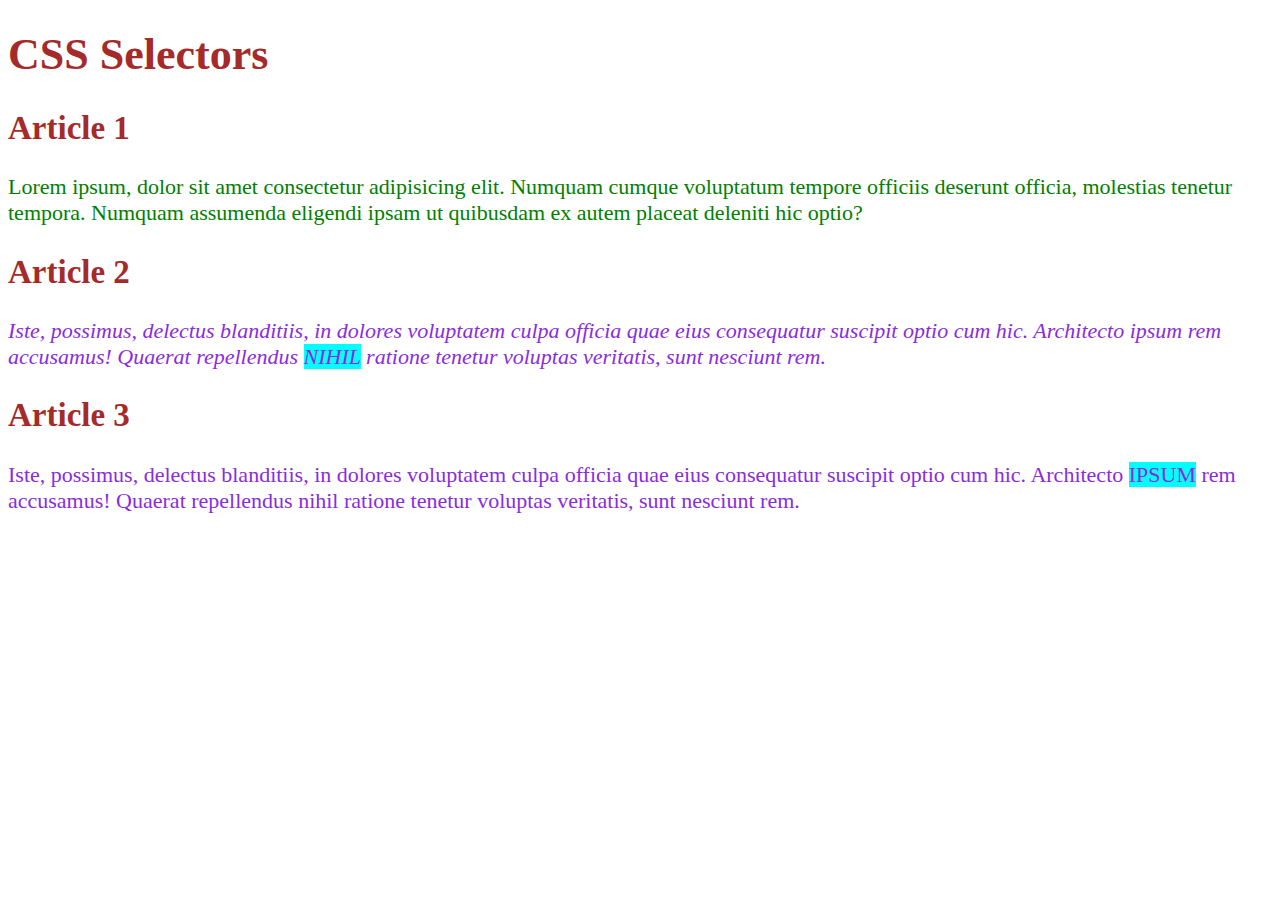
<file: lesson 1 & 2 - basics/index.html>
<!DOCTYPE html>
<html lang="en">
<head>
    <meta charset="UTF-8">
    <meta http-equiv="X-UA-Compatible" content="IE=edge">
    <meta name="viewport" content="width=p, initial-scale=1.0">
    <link rel="stylesheet" href="css/style.css" type="text/css">
    <title>Document</title>
</head>
<body>
    <!-- <p>Hello, its time to work on the design!</p> -->
    <header>
        <h1>CSS Selectors</h1>
    </header>
    <main>
        <article>
            <h2>Article 1</h2>
            <p>Lorem ipsum, dolor sit amet consectetur adipisicing elit. Numquam cumque voluptatum tempore officiis
                deserunt
                officia, molestias tenetur tempora. Numquam assumenda eligendi ipsam ut quibusdam ex autem placeat
                deleniti
                hic optio?</p>
        </article>
        <article>
            <h2>Article 2</h2>
            <p id="second" class="gray">Iste, possimus, delectus blanditiis, in dolores voluptatem culpa officia quae
                eius
                consequatur
                suscipit optio
                cum hic. Architecto ipsum rem accusamus! Quaerat repellendus <span class="highlight">nihil</span>
                ratione tenetur voluptas
                veritatis,
                sunt
                nesciunt rem.</p>
        </article>
        <article>
            <h2>Article 3</h2>
            <p class="gray">Iste, possimus, delectus blanditiis, in dolores voluptatem culpa officia quae eius
                consequatur
                suscipit optio
                cum hic. Architecto <span class="highlight">ipsum</span> rem accusamus! Quaerat repellendus nihil
                ratione tenetur voluptas
                veritatis,
                sunt
                nesciunt rem.</p>
        </article>
    </main>
</body>
</html>
</file>
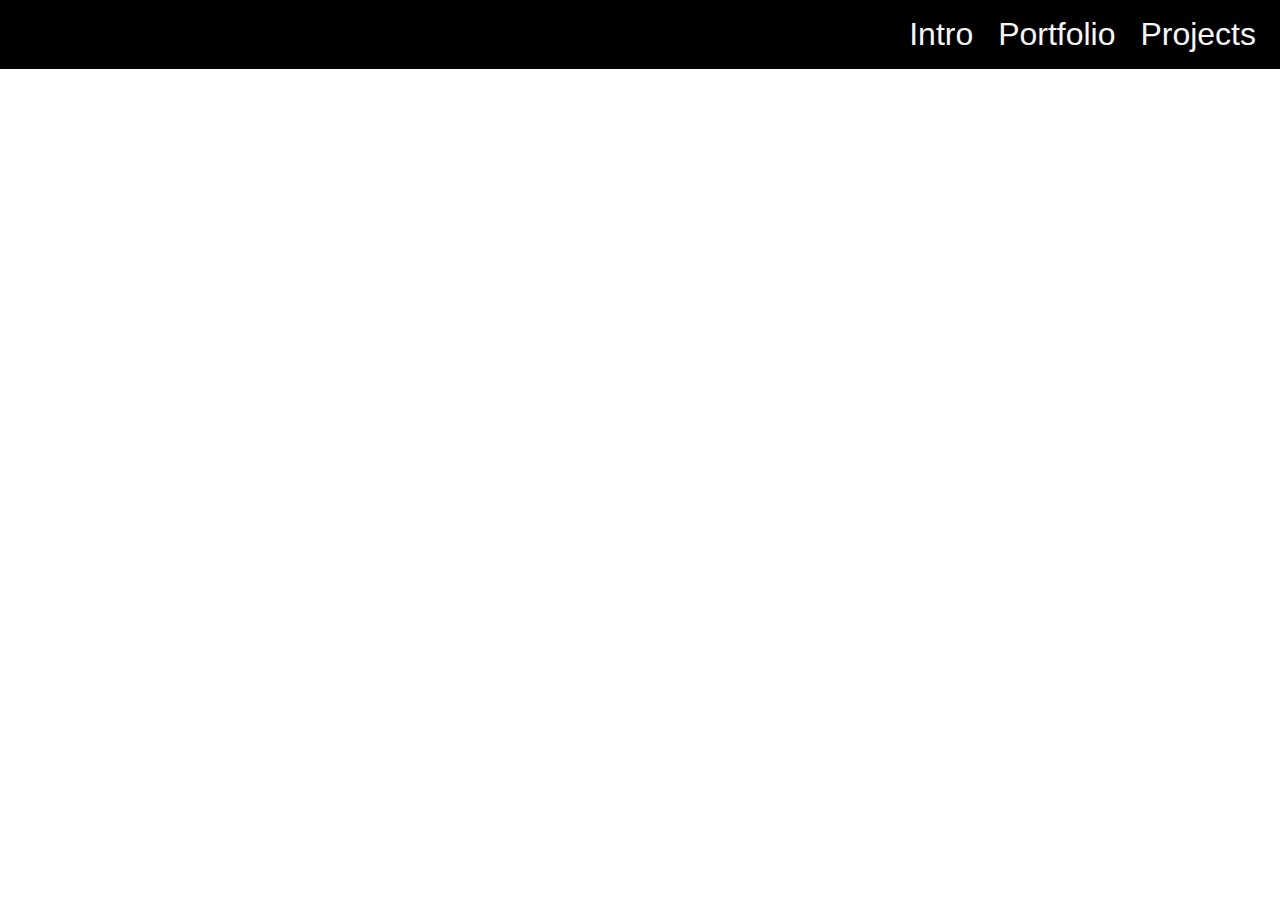
<file: lesson 10 - Display/index.html>
<!DOCTYPE html>
<html lang="en">

<head>
    <meta charset="UTF-8">
    <meta http-equiv="X-UA-Compatible" content="IE=edge">
    <meta name="viewport" content="width=device-width, initial-scale=1.0">
    <title>CSS Display</title>
    <link rel="stylesheet" href="css/style.css">
</head>

<body>
    <main>
 <!--        <p>This is a paragraph.</p>
        <p>This is <span class="opposite">another</span> paragraph.</p>
 -->
        <nav>
            <ul>
                <li><a href="#">Intro</a></li>
                <li><a href="#">Portfolio</a></li>
                <li><a href="#">Projects</a></li>
            </ul>
        </nav>
        
    </main>
</body>

</html>
</file>
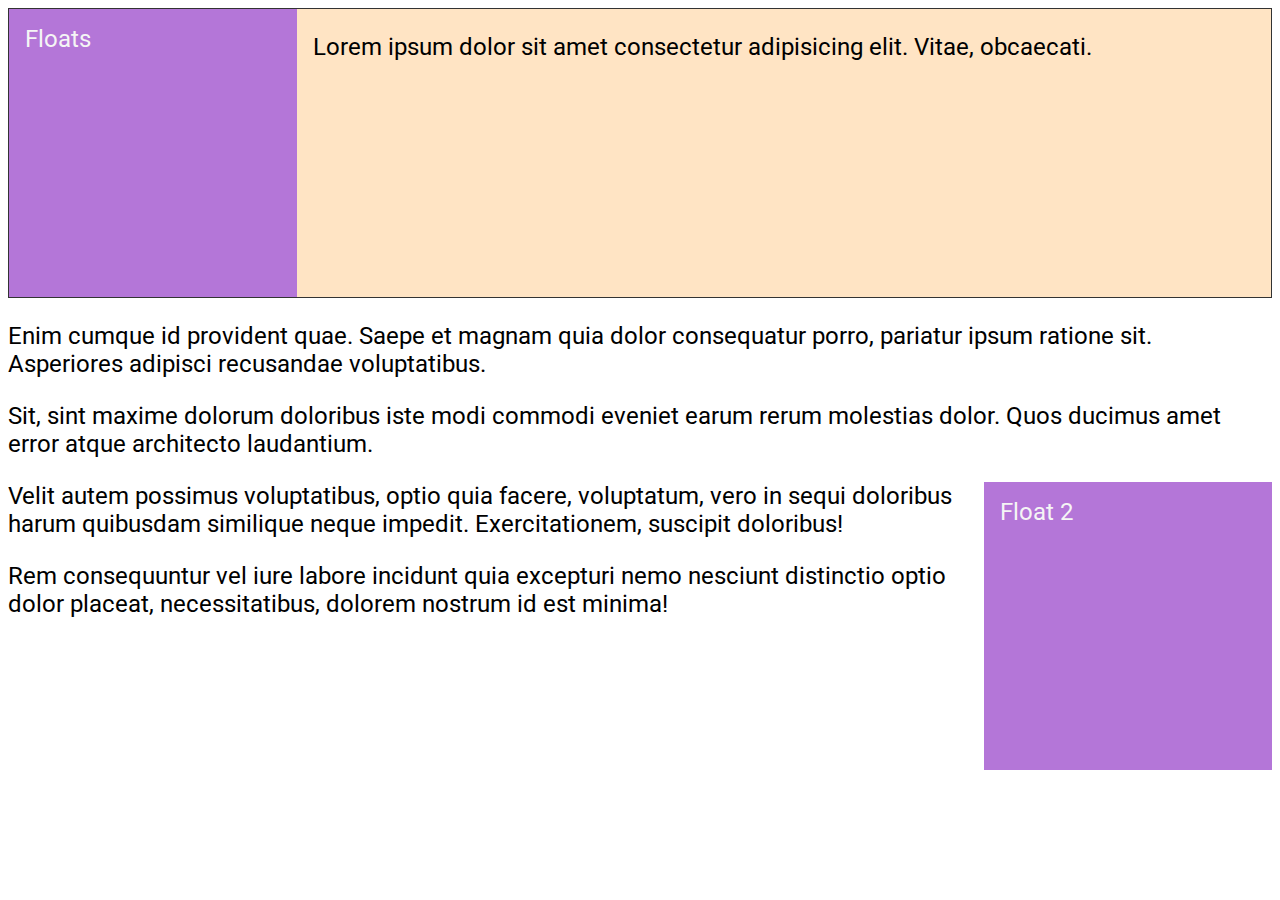
<file: lesson 11 - floats/index.html>
<!DOCTYPE html>
<html lang="en">

<head>
    <meta charset="UTF-8">
    <meta http-equiv="X-UA-Compatible" content="IE=edge">
    <meta name="viewport" content="width=device-width, initial-scale=1.0">
    <title>CSS Floats</title>
    <link rel="stylesheet" href="css/style.css">
</head>

<body>
    <section>
        <div class="block left">Floats</div>
        <p>Lorem ipsum dolor sit amet consectetur adipisicing elit. Vitae, obcaecati.</p>
    </section>
    <p>Enim cumque id provident quae. Saepe et magnam quia dolor consequatur porro, pariatur ipsum ratione sit. Asperiores adipisci recusandae voluptatibus.</p>
    <p>Sit, sint maxime dolorum doloribus iste modi commodi eveniet earum rerum molestias dolor. Quos ducimus amet error atque architecto laudantium.</p>

    <div class="class block right">Float 2</div>
    <p>Velit autem possimus voluptatibus, optio quia facere, voluptatum, vero in sequi doloribus harum quibusdam similique neque impedit. Exercitationem, suscipit doloribus!</p>
    <p>Rem consequuntur vel iure labore incidunt quia excepturi nemo nesciunt distinctio optio dolor placeat, necessitatibus, dolorem nostrum id est minima!</p>
    
</body>

</html>
</file>
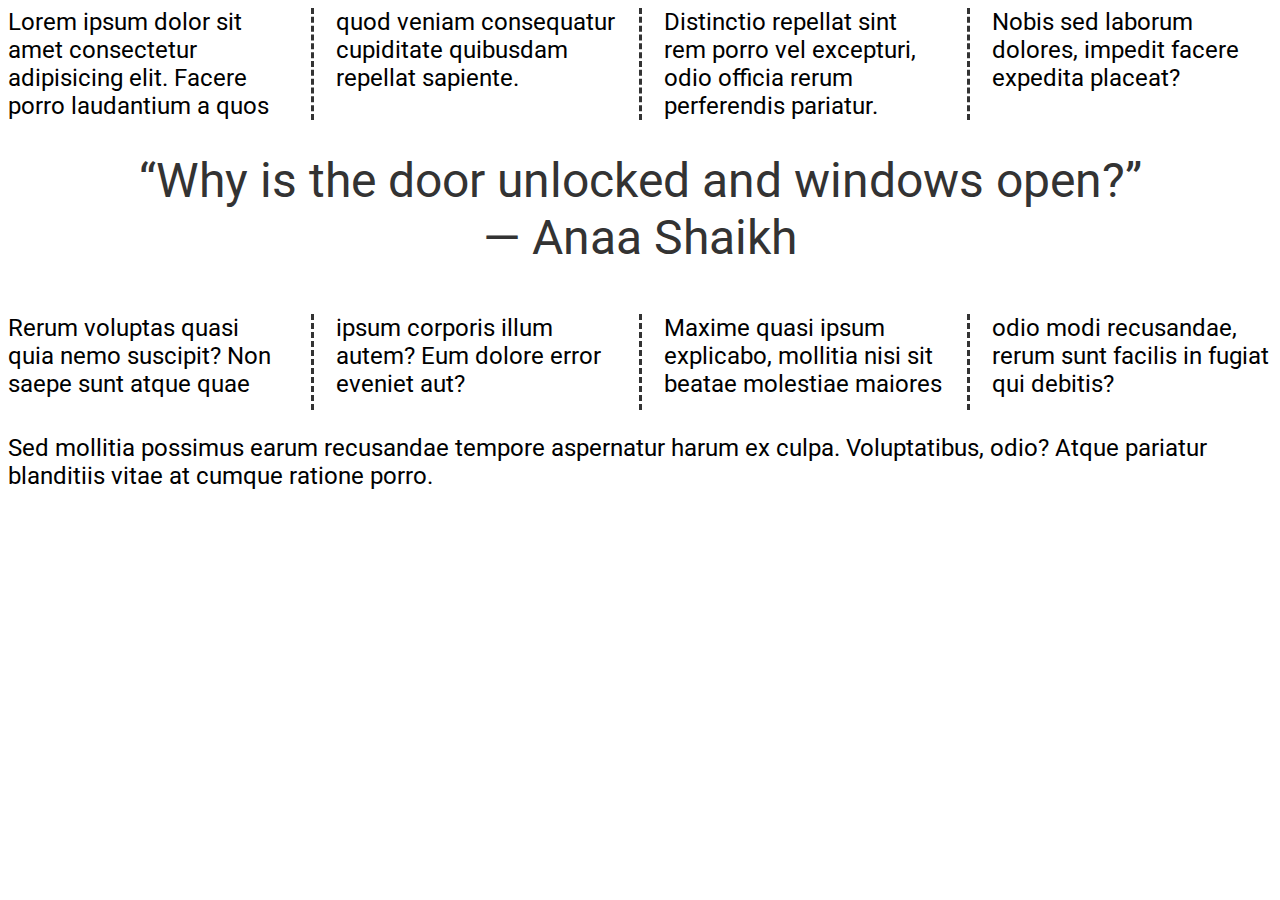
<file: lesson 12- columns/index.html>
<!DOCTYPE html>
<html lang="en">

<head>
    <meta charset="UTF-8">
    <meta http-equiv="X-UA-Compatible" content="IE=edge">
    <meta name="viewport" content="width=device-width, initial-scale=1.0">
    <title>CSS Columns</title>
    <link rel="stylesheet" href="css/style.css">
</head>

<body>
    <section class="columns">
        <p>Lorem ipsum dolor sit amet consectetur adipisicing elit. Facere porro laudantium a quos quod veniam consequatur cupiditate quibusdam repellat sapiente.</p>
        <p>Distinctio repellat sint rem porro vel excepturi, odio officia rerum perferendis pariatur. Nobis sed laborum dolores, impedit facere expedita placeat?</p>
       <!--  <h2>Next Topic</h2> -->
       <p class="quote">&#8220;Why is the door unlocked and windows open?&#8221; <span class="nowrap">&#8212; Anaa Shaikh</p></span>
        <p>Rerum voluptas quasi quia nemo suscipit? Non saepe sunt atque quae ipsum corporis illum autem? Eum dolore error eveniet aut?</p>
        <p>Maxime quasi ipsum explicabo, mollitia nisi sit beatae molestiae maiores odio modi recusandae, rerum sunt facilis in fugiat qui debitis?</p>
    </section>
    <p>Sed mollitia possimus earum recusandae tempore aspernatur harum ex culpa. Voluptatibus, odio? Atque pariatur blanditiis vitae at cumque ratione porro.</p>
    
</body>

</html>
</file>
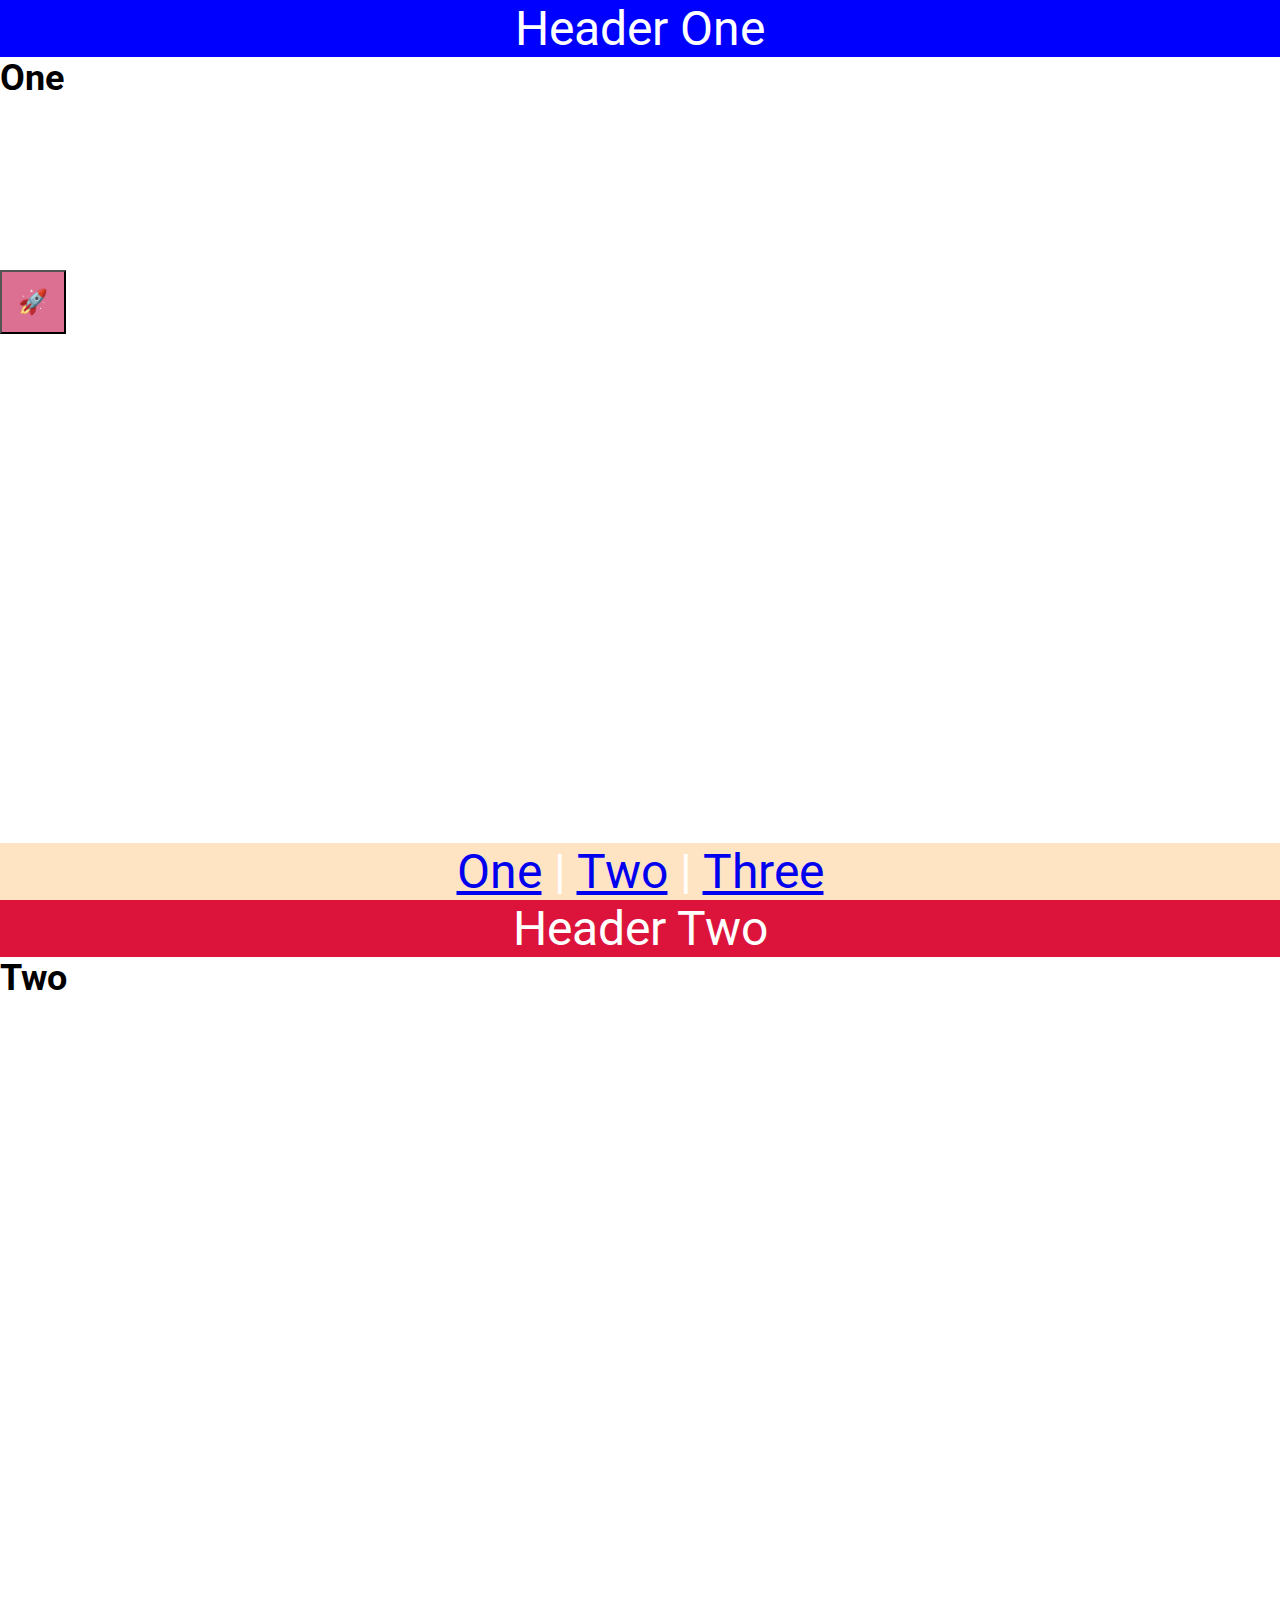
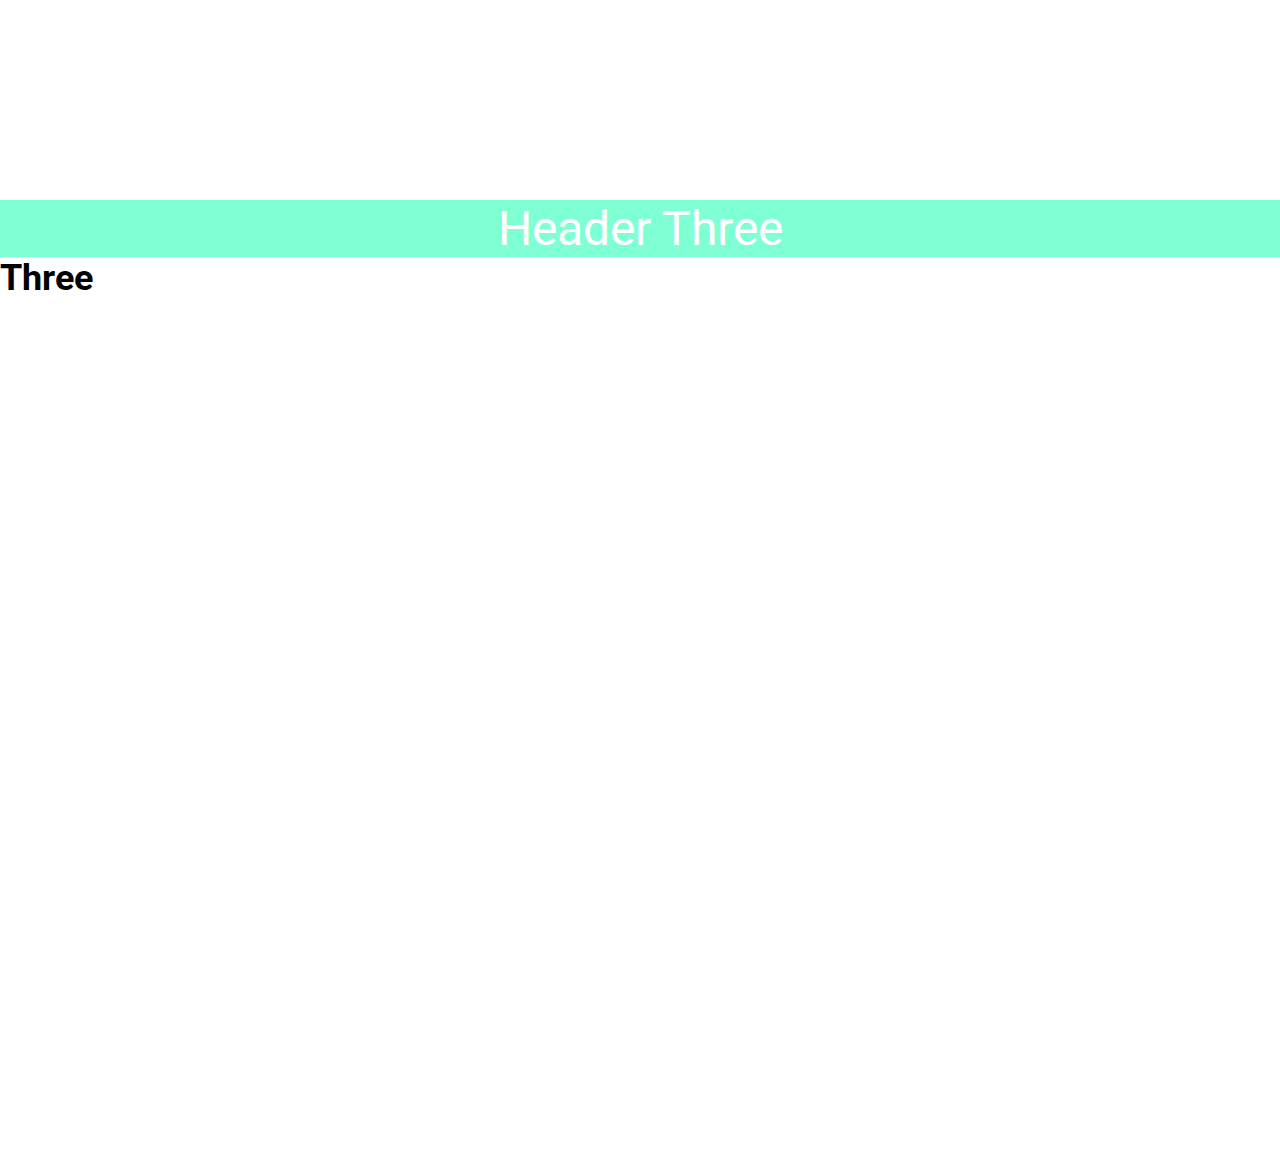
<file: lesson 13 - Positions/index.html>
<!DOCTYPE html>
<html lang="en">

<head>
    <meta charset="UTF-8">
    <meta http-equiv="X-UA-Compatible" content="IE=edge">
    <meta name="viewport" content="width=device-width, initial-scale=1.0">
    <title>CSS Position</title>
    <link rel="stylesheet" href="css/style.css">
</head>

<body>
    <!-- <div class="outer-container">
        <div class="inner-container">
            <div class="box absolute">
                <p>Absolute</p>
            </div>
            <div class="box relative">
                <p>Relative</p>
            </div>
            <div class="box fixed">
                <p>Fixed</p>
            </div>
            <div class="box sticky">
                <p>Sticky</p>
            </div>
        </div>
    </div> -->
    <button class="social">🚀</button>
    <section id="one">
        <header class="blue">Header One</header>
        <h2>One</h2>
    </section>
    <section id="two">
        <header class="red">Header Two</header>
        <h2>Two</h2>
    </section>
    <section id="three">
        <header class="green">Header Three</header>
        <h2>Three</h2>
    </section>
    <footer>
        <a href="#one">One</a> | 
        <a href="#two">Two</a> | 
        <a href="#three">Three</a>
    </footer>
</body>

</html>
</file>
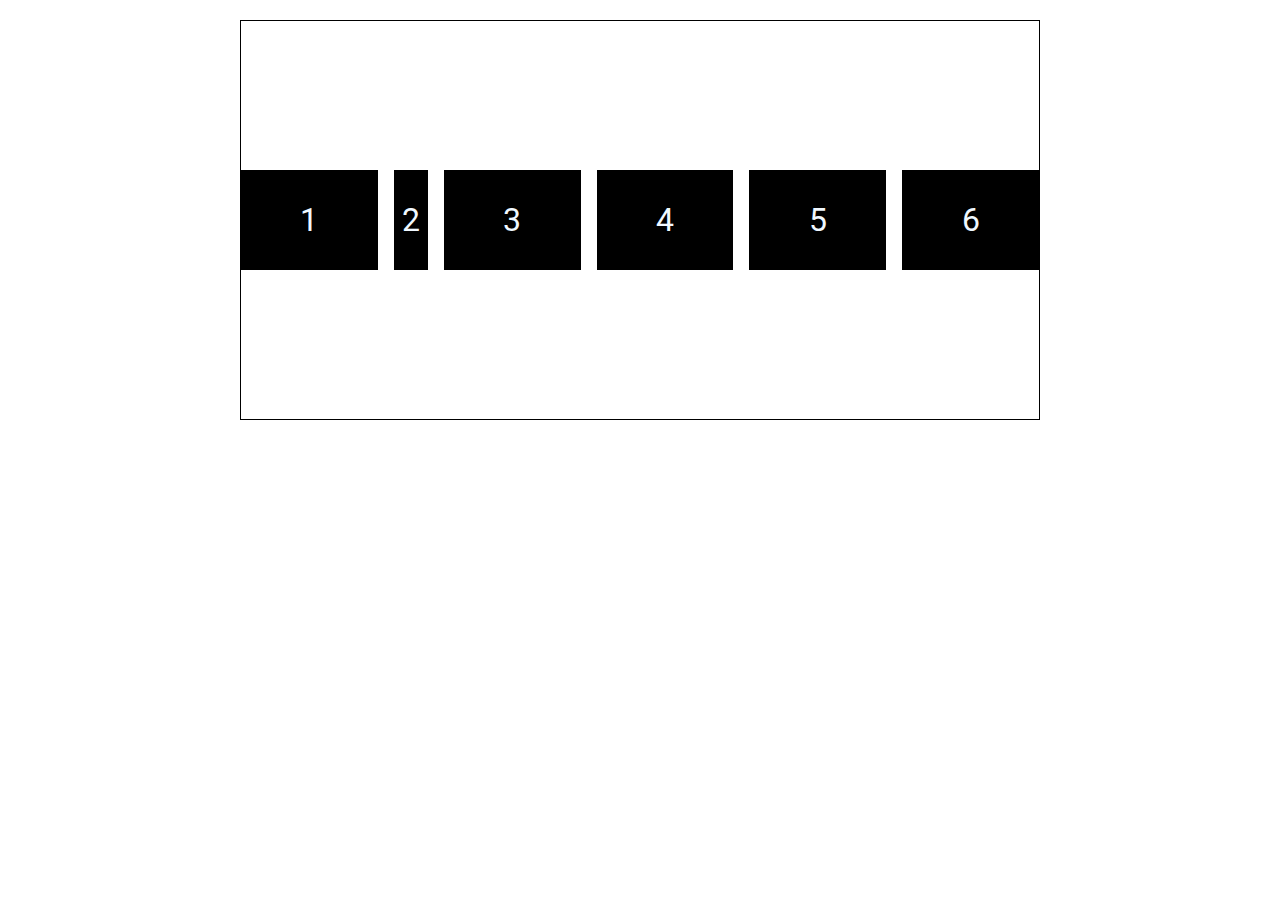
<file: lesson 14 - Flexbox/index.html>
<!DOCTYPE html>
<html lang="en">

<head>
    <meta charset="UTF-8">
    <meta http-equiv="X-UA-Compatible" content="IE=edge">
    <meta name="viewport" content="width=device-width, initial-scale=1.0">
    <title>CSS Flexbox</title>
    <link rel="stylesheet" href="css/style.css">
</head>

<body>
   <main class="container">
        <div class="box">1</div>
        <div class="box">2</div>
        <div class="box">3</div>
        <div class="box">4</div>
        <div class="box">5</div>
        <div class="box">6</div>
   </main>
</body>

</html>
</file>
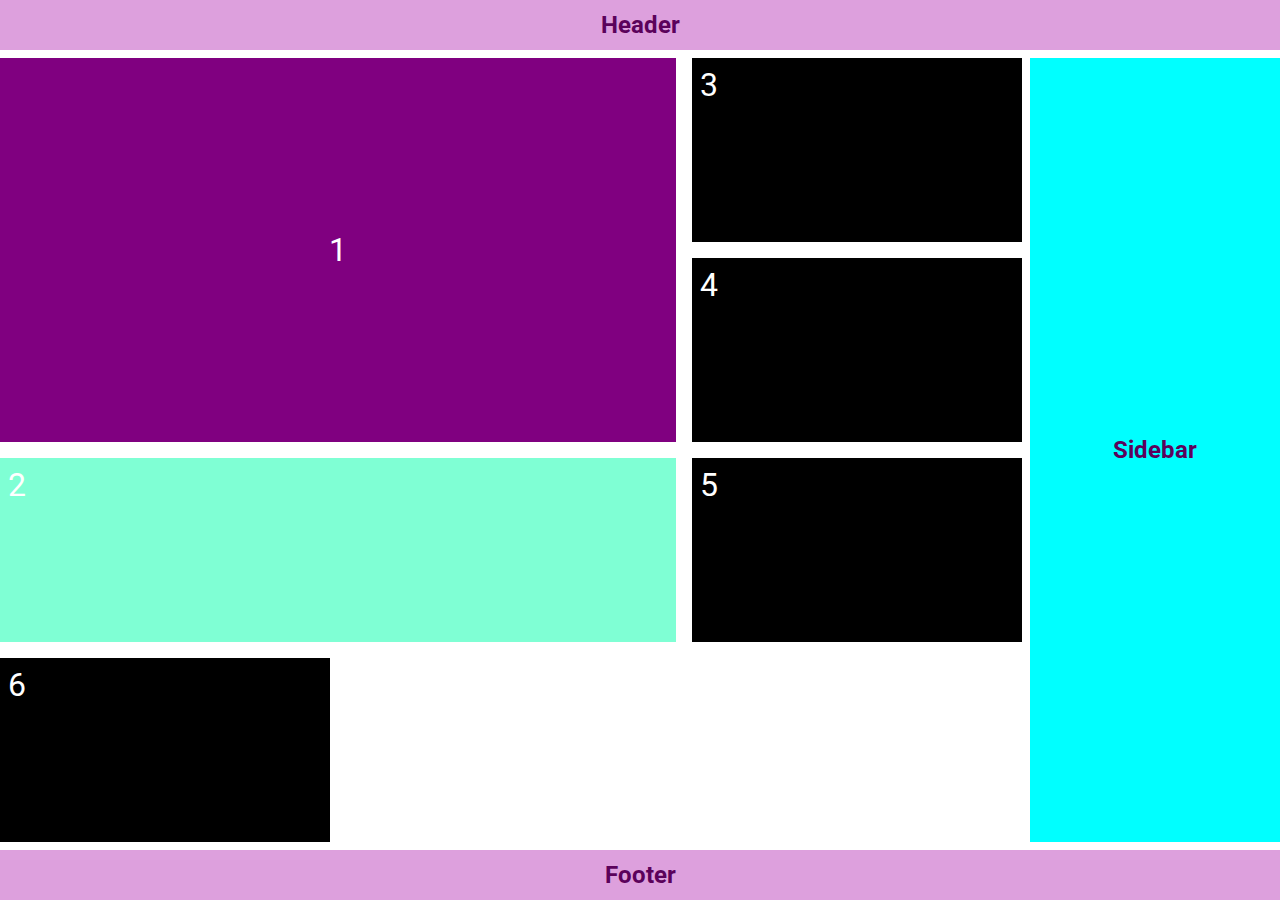
<file: lesson 15 - grid layout/index.html>
<!DOCTYPE html>
<html lang="en">

<head>
    <meta charset="UTF-8">
    <meta http-equiv="X-UA-Compatible" content="IE=edge">
    <meta name="viewport" content="width=device-width, initial-scale=1.0">
    <title>CSS Grid</title>
    <link rel="stylesheet" href="css/style.css">
</head>

<body>
    <header class="header el"><h2>Header</h2></head></header>
    <main class="container">
            <div class="box">1</div>
            <div class="box">2</div>
            <div class="box">3</div>
            <div class="box">4</div>
            <div class="box">5</div>
            <div class="box">6</div>
    </main>
    <aside class="sidebar el"><h2>Sidebar</h2></aside>
    <footer class="footer el"><h2>Footer</h2></footer>
</body>

</html>
</file>
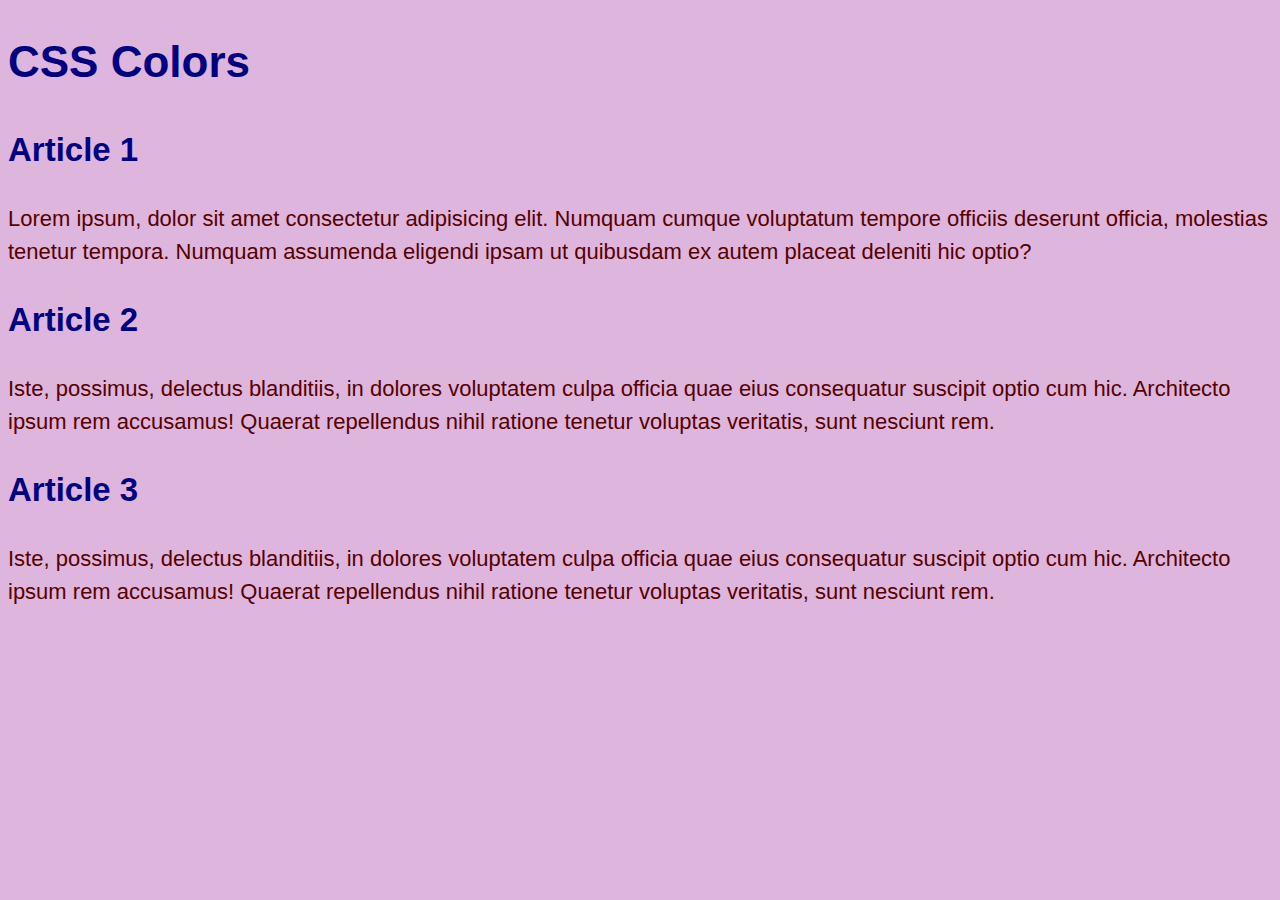
<file: lesson 3 - colors/index.html>
<!DOCTYPE html>
<html lang="en">

<head>
    <meta charset="UTF-8">
    <meta http-equiv="X-UA-Compatible" content="IE=edge">
    <meta name="viewport" content="width=device-width, initial-scale=1.0">
    <title>Document</title>
    <link rel="stylesheet" href="css/style.css">
</head>

<body>
    <header>
        <h1>CSS Colors</h1>
    </header>
    <main>
        <article>
            <h2>Article 1</h2>
            <p class="one">Lorem ipsum, dolor sit amet consectetur adipisicing elit. Numquam cumque voluptatum tempore
                officiis
                deserunt
                officia, molestias tenetur tempora. Numquam assumenda eligendi ipsam ut quibusdam ex autem placeat
                deleniti
                hic optio?</p>
        </article>
        <article>
            <h2>Article 2</h2>
            <p class="two">Iste, possimus, delectus blanditiis, in dolores voluptatem culpa officia quae
                eius
                consequatur
                suscipit optio
                cum hic. Architecto ipsum rem accusamus! Quaerat repellendus <span>nihil</span> ratione tenetur voluptas
                veritatis,
                sunt
                nesciunt rem.</p>
        </article>
        <article>
            <h2>Article 3</h2>
            <p class="three">Iste, possimus, delectus blanditiis, in dolores voluptatem culpa officia quae eius
                consequatur
                suscipit optio
                cum hic. Architecto <span>ipsum</span> rem accusamus! Quaerat repellendus nihil ratione tenetur voluptas
                veritatis,
                sunt
                nesciunt rem.</p>
        </article>
    </main>
</body>

</html>
</file>
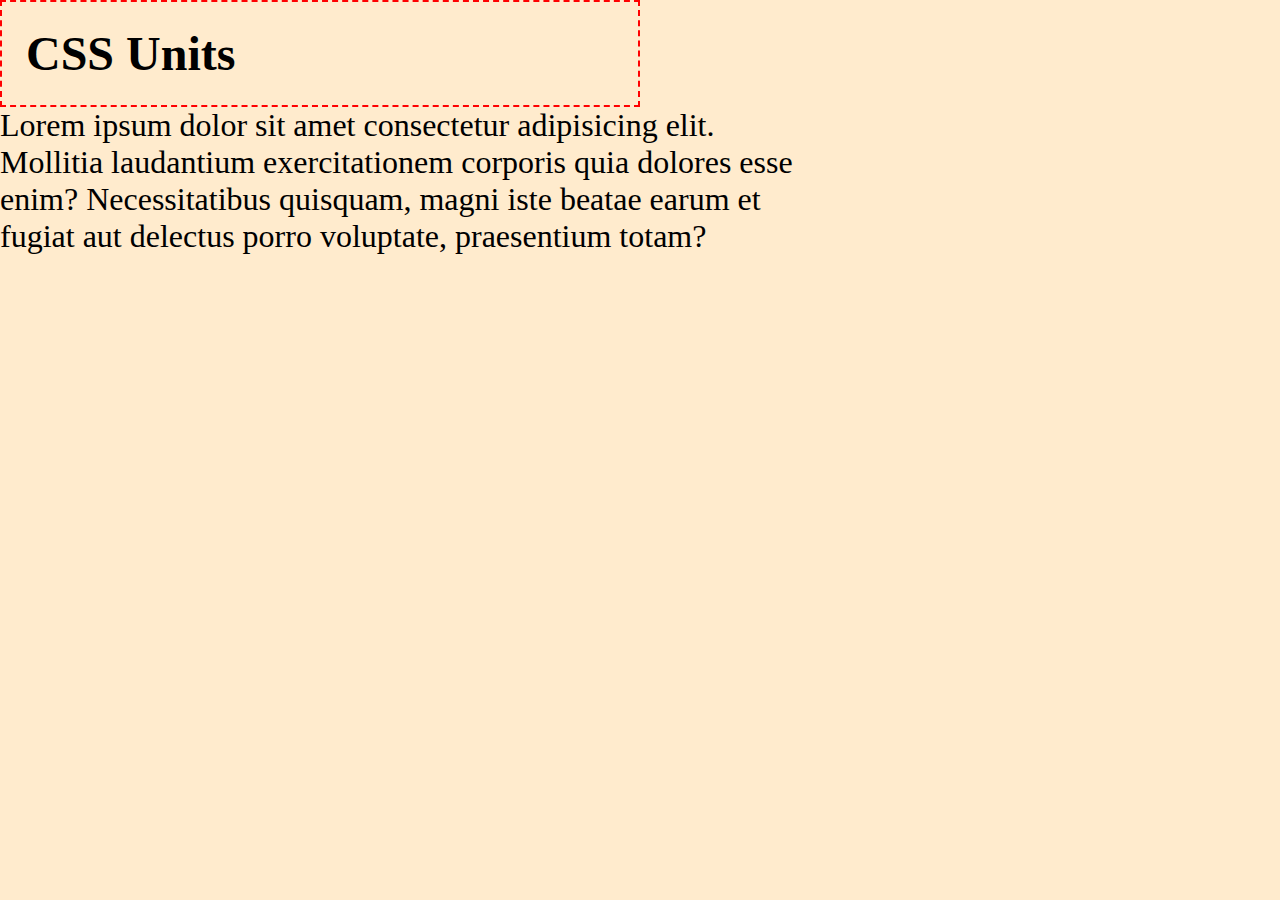
<file: lesson 4 - unit & sizes/index.html>
<!DOCTYPE html>
<html lang="en">

<head>
    <meta charset="UTF-8">
    <meta http-equiv="X-UA-Compatible" content="IE=edge">
    <meta name="viewport" content="width=device-width, initial-scale=1.0">
    <title>Document</title>
    <link rel="stylesheet" href="css/style.css">
</head>

<body>
    <header>
        <h1>CSS Units</h1>
    </header>
    <main>
        <p>Lorem ipsum dolor sit amet consectetur adipisicing elit. Mollitia laudantium exercitationem corporis quia
            dolores esse enim? Necessitatibus quisquam, magni iste beatae earum et fugiat aut delectus porro voluptate,
            praesentium totam?</p>

    </main>
</body>

</html>
</file>
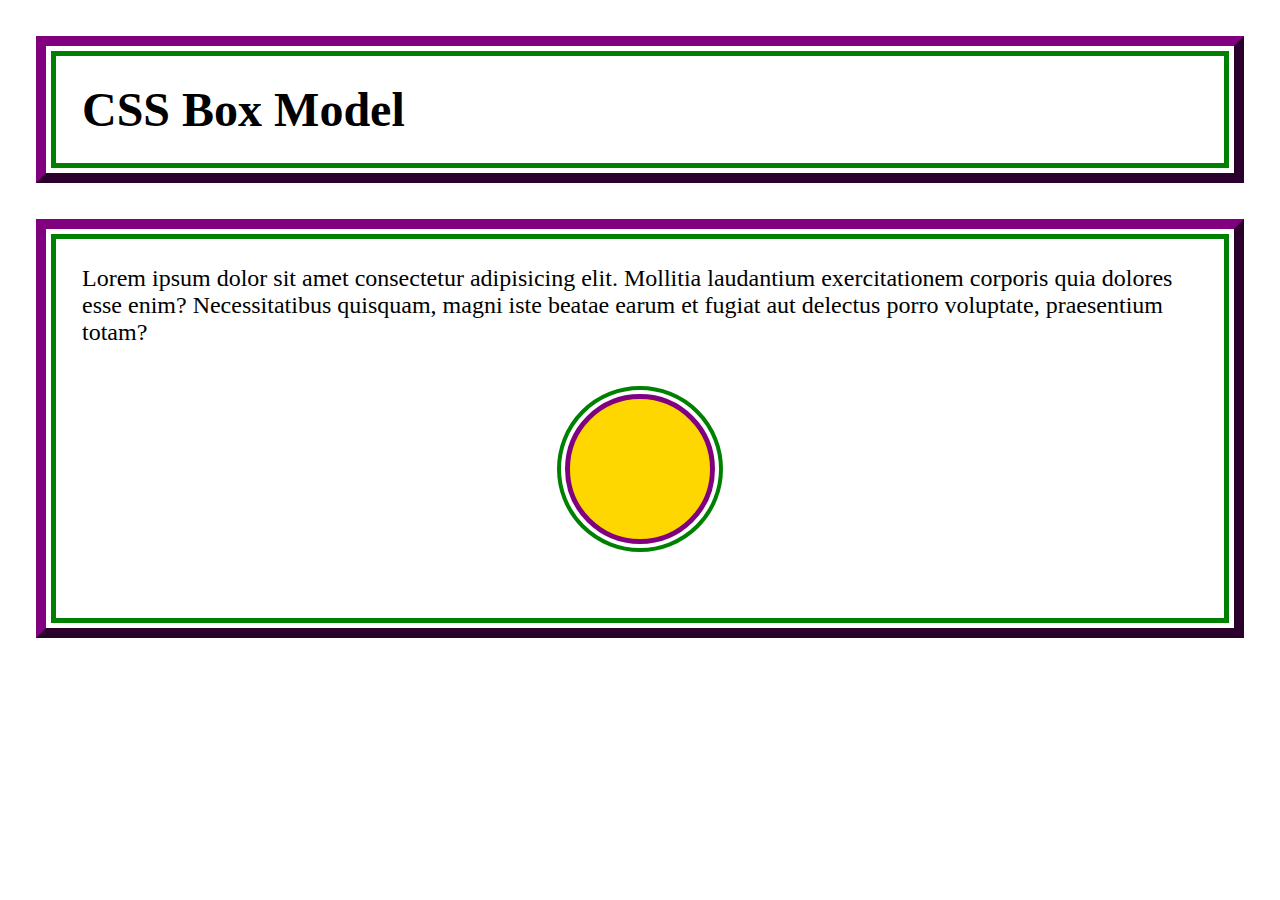
<file: lesson 5 - box model/index.html>
<!DOCTYPE html>
<html lang="en">

<head>
    <meta charset="UTF-8">
    <meta http-equiv="X-UA-Compatible" content="IE=edge">
    <meta name="viewport" content="width=device-width, initial-scale=1.0">
    <title>Document</title>
    <link rel="stylesheet" href="css/style.css">
</head>

<body>
    <header class="container">
        <h1>CSS Box Model</h1>
    </header>
    <main class="container">
        <p>Lorem ipsum dolor sit amet consectetur adipisicing elit. Mollitia laudantium exercitationem corporis quia
            dolores esse enim? Necessitatibus quisquam, magni iste beatae earum et fugiat aut delectus porro voluptate,
            praesentium totam?</p>
        <div class="circle"></div>

    </main>
</body>

</html>
</file>
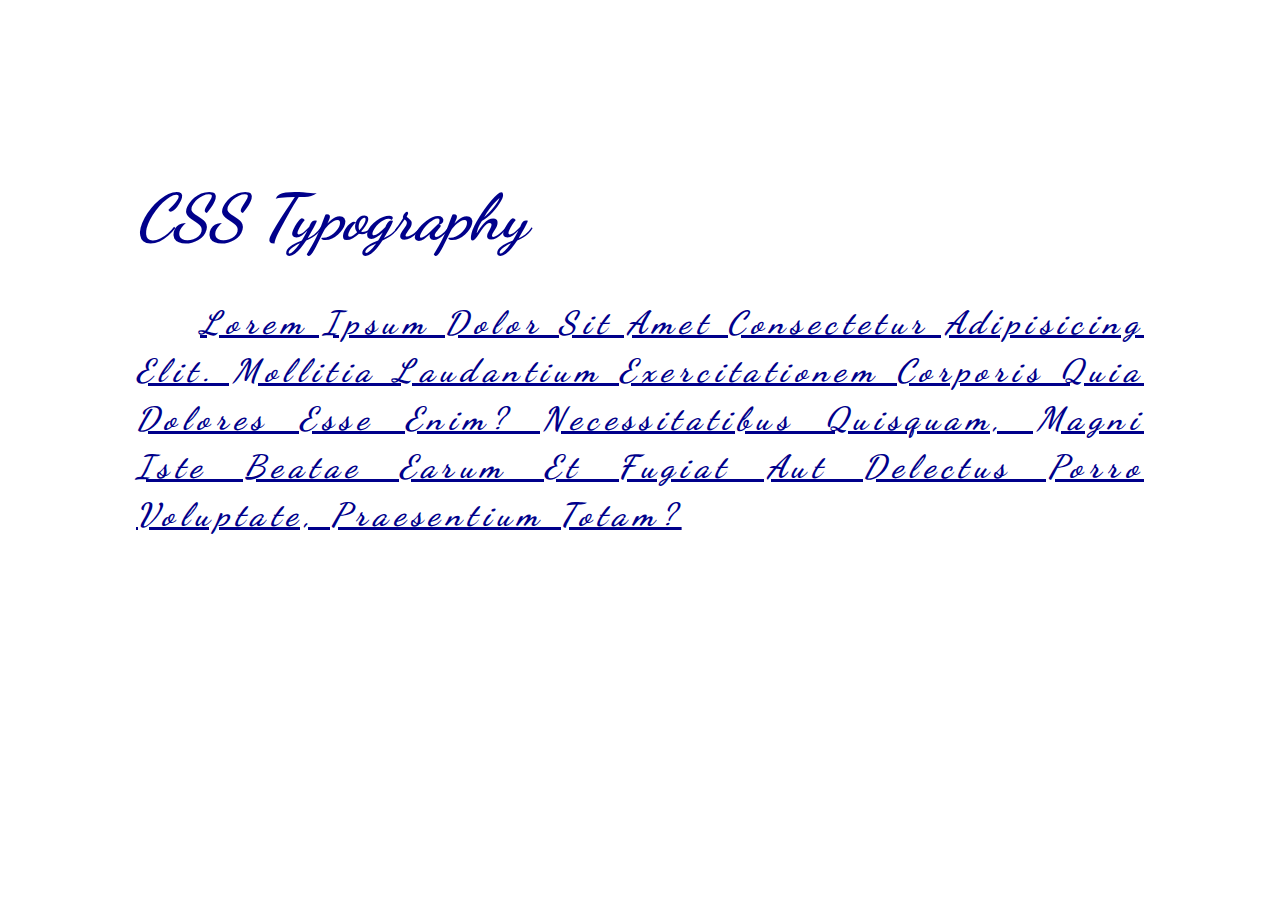
<file: lesson 6 - typography/index.html>
<!DOCTYPE html>
<html lang="en">

<head>
    <meta charset="UTF-8">
    <meta http-equiv="X-UA-Compatible" content="IE=edge">
    <meta name="viewport" content="width=device-width, initial-scale=1.0">
    <title>Document</title>
<!--     <link href="<link rel="preconnect" href="https://fonts.googleapis.com" rel="stylesheet">
    <link rel="preconnect" href="https://fonts.gstatic.com" crossorigin>
    <link href="https://fonts.googleapis.com/css2?family=Dancing+Script:wght@500&display=swap" rel="stylesheet">"> -->
    <link rel="stylesheet" href="css/style.css">
</head>

<body>
    <header>
        <h1>CSS Typography</h1>
    </header>
    <main>
        <p>Lorem ipsum dolor sit amet consectetur adipisicing elit. Mollitia laudantium exercitationem corporis quia
            dolores esse enim? Necessitatibus quisquam, magni iste beatae earum et fugiat aut delectus porro voluptate,
            praesentium totam?</p>

<!--         <form>
            <label for="name">Name:</label>
            <input id="name" type="text" placeholder="Your Name" />
            <button>Submit</button>
        </form> -->
    </main>
</body>

</html>
</file>
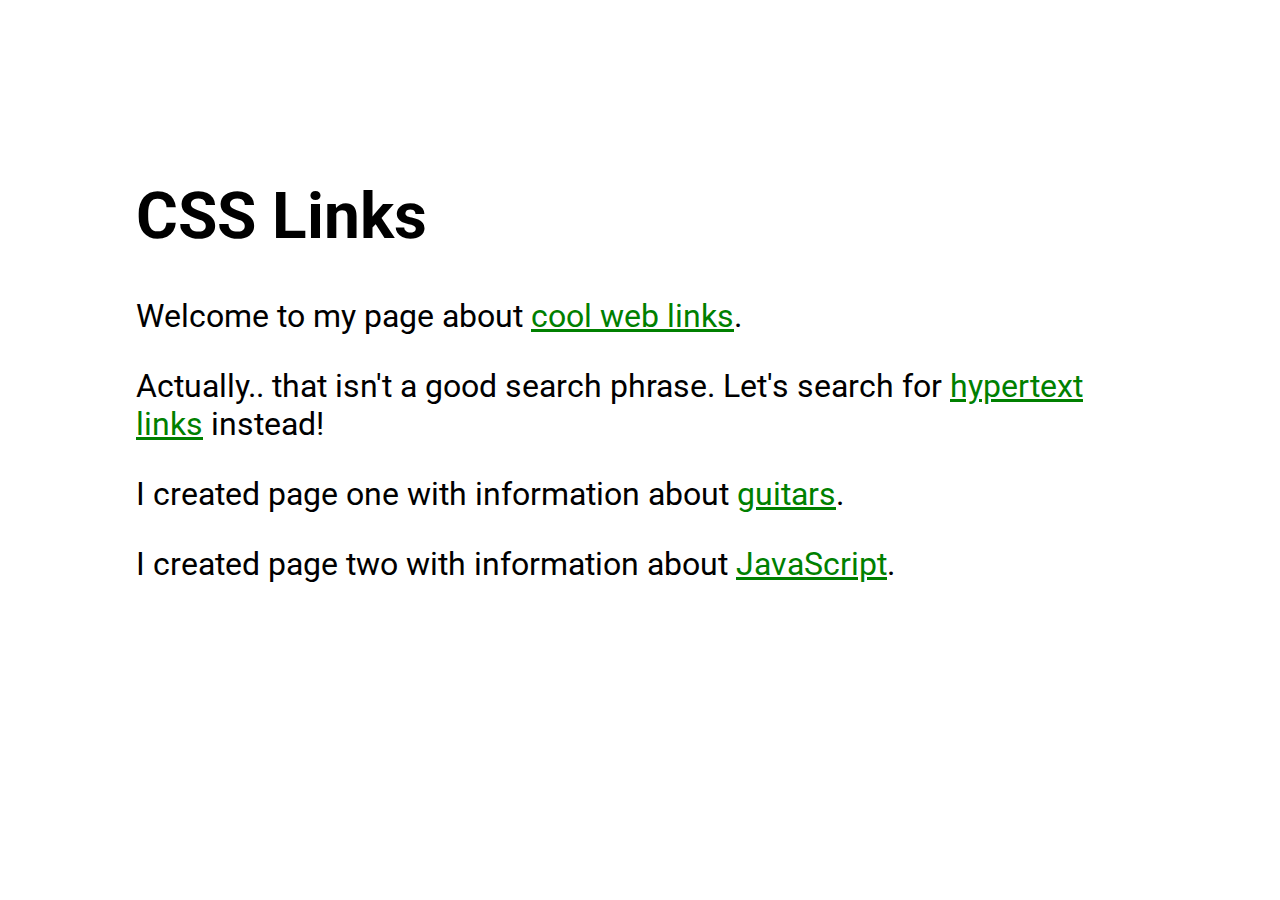
<file: lesson 7 - styling links/index.html>
<!DOCTYPE html>
<html lang="en">

<head>
    <meta charset="UTF-8">
    <meta http-equiv="X-UA-Compatible" content="IE=edge">
    <meta name="viewport" content="width=device-width, initial-scale=1.0">
    <title>CSS Links</title>
    <link rel="stylesheet" href="css/style.css">
</head>

<body>
    <header>
        <h1>CSS Links</h1>
    </header>
    <main>
        <p>Welcome to my page about <a href="https://www.google.com/search?q=+web+links">cool web links</a>.</p>

        <p>Actually.. that isn&apos;t a good search phrase. Let's search for <a
                href="https://www.google.com/search?q=hypertext+links">hypertext links</a> instead!</p>

        <p>I created page one with information about <a href="one.html">guitars</a>.</p>

        <p>I created page two with information about <a href="two.html">JavaScript</a>.</p>
    </main>
</body>

</html>
</file>
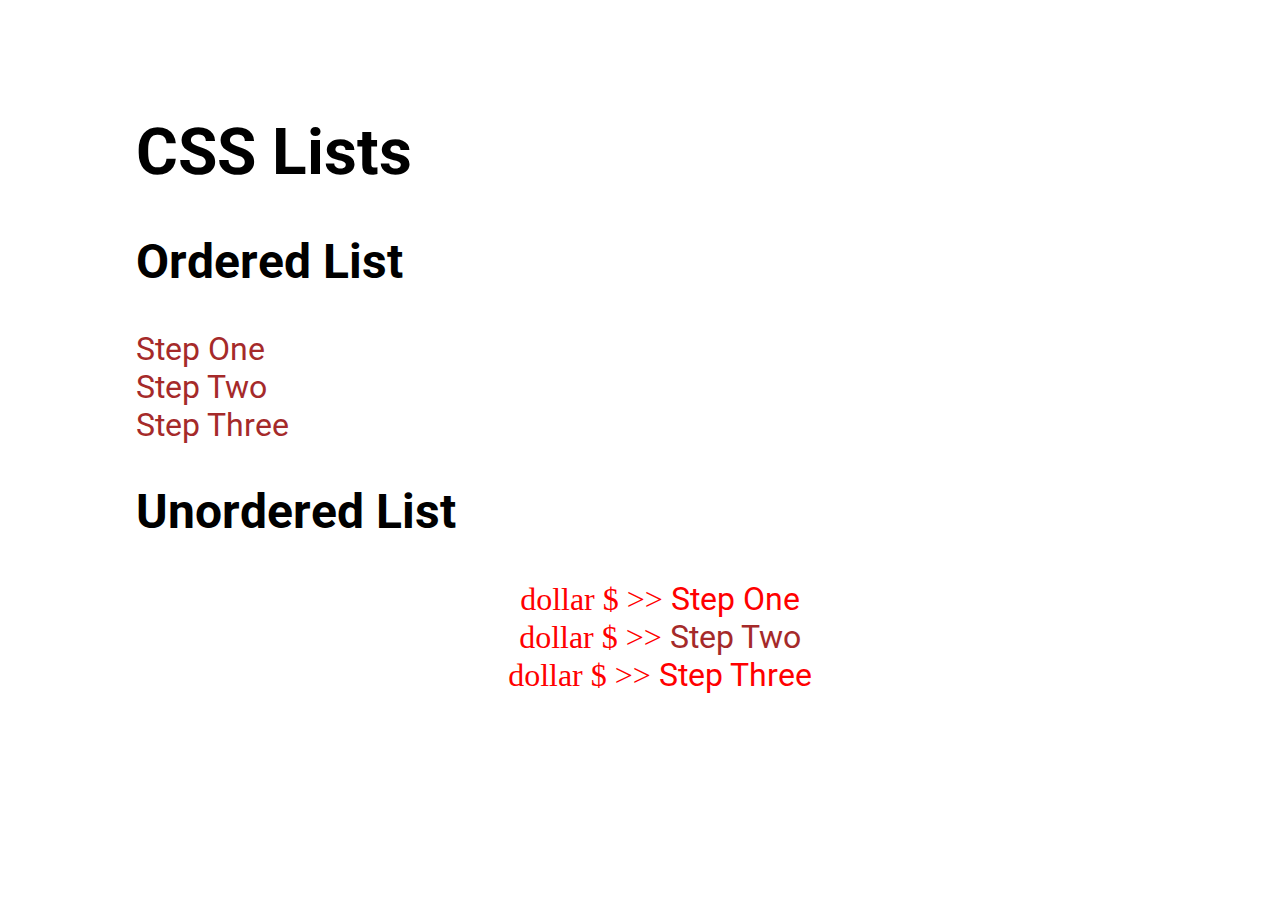
<file: lesson 8 - list styles/index.html>
<!DOCTYPE html>
<html lang="en">

<head>
    <meta charset="UTF-8">
    <meta http-equiv="X-UA-Compatible" content="IE=edge">
    <meta name="viewport" content="width=device-width, initial-scale=1.0">
    <title>CSS Lists</title>
    <link rel="stylesheet" href="css/style.css">
</head>

<body>
    <header>
        <h1>CSS Lists</h1>
    </header>
    <main>
        <article>
            <h2>Ordered List</h2>
            <ol start="6" reversed>
                <li>Step One</li>
                <li>Step Two</li>
                <li>Step Three</li>
            </ol>
        </article>
        <article>
            <h2>Unordered List</h2>
            <ul>
                <li>Step One</li>
                <li>Step Two</li>
                <li>Step Three</li>
            </ul>
        </article>
    </main>
</body>

</html>
</file>
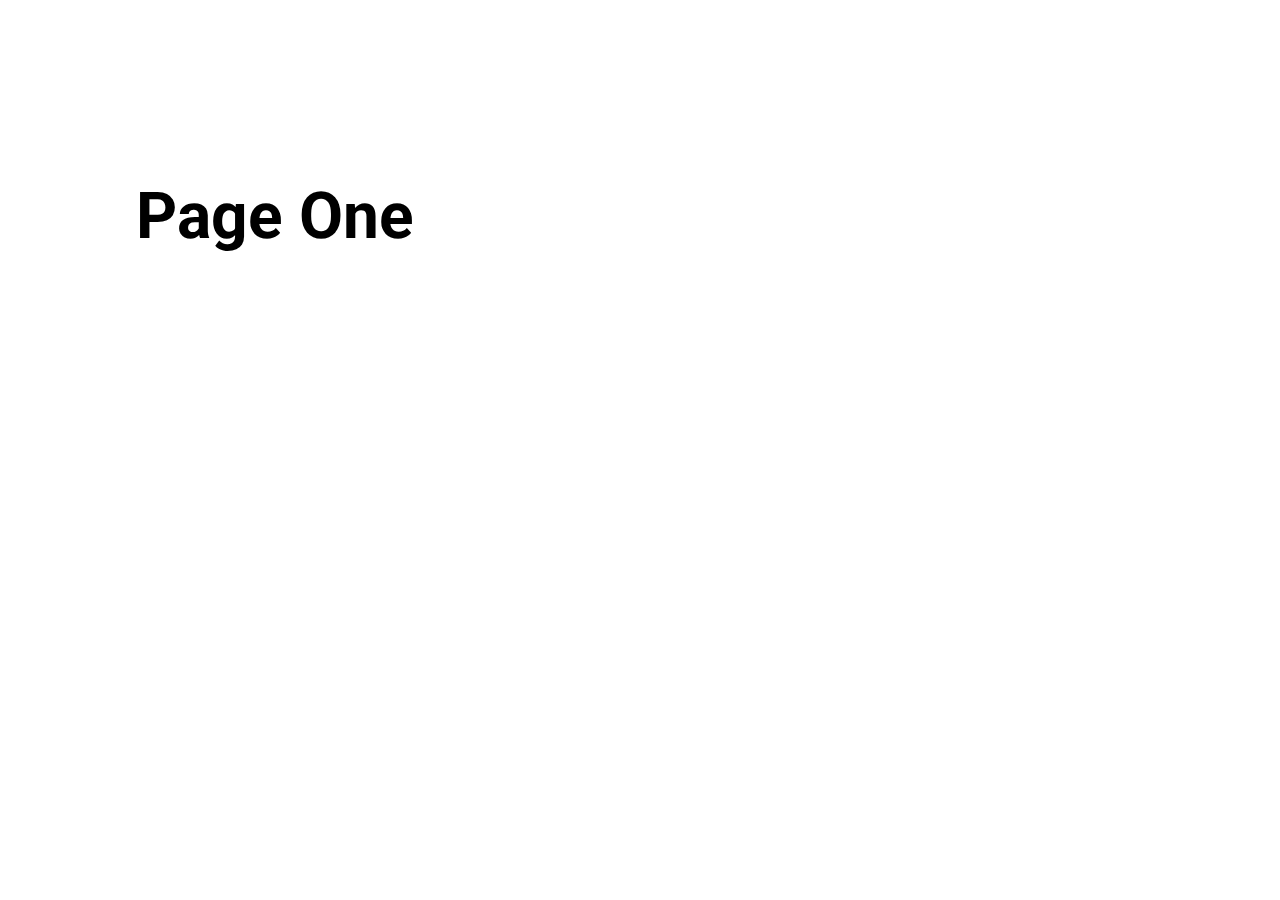
<file: lesson 7 - styling links/one.html>
<!DOCTYPE html>
<html lang="en">

<head>
    <meta charset="UTF-8">
    <meta http-equiv="X-UA-Compatible" content="IE=edge">
    <meta name="viewport" content="width=device-width, initial-scale=1.0">
    <title>Page One</title>
    <link rel="stylesheet" href="css/style.css">
</head>

<body>
    <h1>Page One</h1>
</body>

</html>
</file>
<file: lesson 1 & 2 - basics/css/style.css>
/* p {
    color: aqua;
} */

body {
    font-size: 22px;
}

h1, h2 {
    color: brown;
}

p {
    color: green;
    
}

.highlight {
    text-transform: uppercase;
    background-color: aqua;
}

.gray {
    color: blueviolet;
}

#second {
    font-style: italic;
}
</file>
<file: lesson 10 - Display/css/style.css>
/* @import url("https://fonts.googleapis.com/css2?family=Roboto&display=swap");

body {
  font-size: 2rem;
  font-family: "Roboto", sans-serif;
}

main{
    background: cyan;
} 

p {
    background: plum;
    width: 50%;
}

.opposite {
    display: inline-block;
    background: purple;
    color: whitesmoke;
    padding: 0 2rem 0 2rem;
} */

* {
    margin: 0;
    padding: 0;
    box-sizing: border-box;
}

body {
    font-size: 2rem;
    font-family: 'Roboto', sans-serif;
}

ul {
    list-style-type: none;
    padding: 1rem;
    text-align: right;
    background-color: black;
    margin: 0;
}

li {
    display: inline-block;
    margin-inline: 0.5rem;
}

li a, 
li a:visited {
    color: whitesmoke;
    text-decoration: none;
}

li a:hover,
li a:focus {
    text-decoration: underline;
}
</file>
<file: lesson 11 - floats/css/style.css>
@import url("https://fonts.googleapis.com/css2?family=Roboto&display=swap");

body {
  font-size: 1.5rem;
  font-family: "Roboto", sans-serif;
}

.block {
    width: 20vw;
    height: 20vw;
    background-color: rgb(180, 118, 216);
    color: whitesmoke;
    padding: 1rem;

}

.left {
    float: left;
    margin-right: 1rem;
}

.right {
    float: right;
    margin-left: 1rem;
}

.clear {
    clear: both;
}

section {
    background-color: bisque;
    border: 1px solid #333;
    display: flow-root;
}
</file>
<file: lesson 12- columns/css/style.css>
@import url("https://fonts.googleapis.com/css2?family=Roboto&display=swap");

body {
  font-size: 1.5rem;
  font-family: "Roboto", sans-serif;
}

.columns {
/*   column-count: 4;
  column-width: 250px; */
  columns: 4 250px;
  column-rule: 3px dashed #333;
  column-gap: 3rem;
}

.columns p {
  margin-top: 0;
}

.columns h2 {
  margin-top: 0;
  background-color: purple;
  color: whitesmoke;
  padding: 1rem;
  break-inside: avoid;
}

.columns .quote {
  margin-top: 2rem;
  font-size: 3rem;
  text-align: center;
  color: #333;
  column-span: all;
  /* padding-top: 2rem; */
}

.nowrap {
  white-space: nowrap;
}
</file>
<file: lesson 13 - Positions/css/style.css>
@import url("https://fonts.googleapis.com/css2?family=Roboto&display=swap");

* {
    margin: 0;
    padding: 0;
    box-sizing: border-box;
}

body {
  font-size: 1.5rem;
  font-family: "Roboto", sans-serif;
  min-height: 200vh;
}

.outer-container {
    border: 3px dashed black;
    width: 75vw;
    height: 85vw;
    margin: 40px auto;
    position: relative;
}

.inner-container {
    border: 2px solid green;
    width: 40vw;
    height: 50vh;
    margin: 200px auto;
    
}

.box {
    width: 150px;
    height: 150px;
    color: #fff;
    padding: 1rem;
}

.absolute {
    background-color: purple;
    position: absolute;
    top: 0;
    left: 0;
}

.relative {
    background-color: burlywood;
    position: relative;
    top: 300px;
    left: 300px;
}

.fixed {
    background-color: aqua;
    position: fixed;
    top: 0;
    right: 0;
}

.sticky {
    background-color: lavender;
    position: sticky;
    top: 0;
}

/* Rememebr how to make things dissappear! */
/* ------------------------------------------------ */

html {
    scroll-behavior: smooth;
}

section {
    height: 100vh;
}

.blue { background-color: blue;}
.red { background-color: crimson;}
.green { background-color: aquamarine;}

header, footer {
    color: white;
    text-align: center;
    font-size: 3rem;
}

header {
    position: sticky;
    top: 0;
}

footer {
    background-color: bisque;
    /* position: fixed; */
    position: sticky;
    bottom: 0;
/*     width: 100%; */
}

a:visited {
    color: blueviolet;
}

.social {
    background-color: palevioletred;
    color: #fff;
    font-size: inherit;
    padding: 1rem;
    position: fixed;
    top: 30%;
    left: 0;
    z-index: 1;
}
</file>
<file: lesson 14 - Flexbox/css/style.css>
@import url("https://fonts.googleapis.com/css2?family=Roboto&display=swap");

* {
    margin: 0;
    padding: 0;
    box-sizing: border-box;
}

body {
    font-family: 'Roboto', sans-serif;
    min-height: 100vh;
    padding: 20px;
}

.container {
    max-width: 800px;
    min-height: 400px;
    /* background-color: black; */
    margin-inline: auto;
    border: 1px solid black;
    display: flex;
    gap: 1rem;
    justify-content: center;
    align-items: center;
    /* flex-direction: row; */
    /* flex-wrap: wrap; */
    flex-flow: row nowrap;
    align-content: space-evenly;
}

.box {
    /* min-width: 100px; */
    height: 100px;
    background-color: black;
    color: aliceblue;
    font-size: 2rem;
    padding: 0.5rem;
    display: flex;
    justify-content: center;
    align-items: center;

    /* flex-basis: 250px */;
    /* flex-grow: 1; */
    /* flex-shrink: 1; */
    flex: 1 1 250px;
}

.box:nth-child(2) {
    /* flex-grow: 2; */
    /* flex-shrink: 2; */
    flex: 2 2 250px;
}
</file>
<file: lesson 15 - grid layout/css/style.css>
@import url("https://fonts.googleapis.com/css2?family=Roboto&display=swap");

* {
    margin: 0;
    padding: 0;
    box-sizing: border-box;
}

body {
    font-family: 'Roboto', sans-serif;
    min-height: 100vh;
    display: grid;
    grid-template-columns: repeat(5, 1fr);
    grid-auto-rows: 50px auto 50px;
    grid-template-areas:
    "hd hd hd hd hd"
    "mn mn mn mn  sb"
    "ft ft ft ft ft";
    gap: 0.5rem;
}

.el {
    background-color: plum;
    color: rgb(91, 2, 91);
    display: grid;
    place-content: center;
}

.header {
    grid-area: hd;
}

.sidebar {
    grid-area: sb;
    background-color: aqua;
}

.footer {
    grid-area: ft;
}

.container {
    grid-area: mn;
    min-height: 400px;
    display: grid;
    grid-template-columns: repeat(3, 1fr);
    grid-auto-rows: minmax(150px, auto);
    gap: 1rem;
}

.box {
    background-color: black;
    color: white;
    font-size: 2rem;
    padding: 0.5rem;
}

.box:first-child {
    background-color: purple;
/*     grid-column-start: 1;
    grid-column-end: 3;
    grid-row-start: 1;
    grid-row-end: 3; */
    grid-column: 1 / 3;
    grid-row: 1 / 3;

    display: grid;
/*     align-content: center;
    justify-content: center; */
    place-content: center;
}

.box:nth-child(2) {
    background-color: aquamarine;
    grid-column: 1/3;
    grid-row: 3 / 4;
}
</file>
<file: lesson 3 - colors/css/style.css>
body {
    font-size: 22px;
    font-family: Arial, Helvetica, sans-serif;
    line-height: 1.5;
    background-color: #ddb5dd;
    color: navy;
}

p {
    color: #560000;
}
</file>
<file: lesson 4 - unit & sizes/css/style.css>
* {
    margin: 0;
    padding: 0;
    box-sizing: border-box;
    background-color: blanchedalmond;
}
h1 {
    border: 2px dashed red;
    width: 50%;
    font-size: 3rem;
    padding: 0.5em;
}

main {
    font-size: 2rem;
}

p {
    font-size: 2rem;
    width: 50ch;
}
</file>
<file: lesson 5 - box model/css/style.css>
* {
    margin: 0;
    padding: 0;
    box-sizing: border-box;
}
.container {
    border: 10px outset purple;
    font-size: 1.5rem;
    margin: 1.5em;
/*  margin-top: 1.5em;
    margin-right: 2em;
    margin-bottom: 2em;
    margin-left: 2em; */
    padding: 1.5em;
    outline: 5px solid green;
    outline-offset: -20px;
}

.circle {
    margin: 3rem auto;
    background-color: gold;
    width: 150px;
    height: 150px;
    border: 5px solid purple;
    border-radius: 75px;
    outline: 4px solid green;
    outline-offset: 0.25rem;
}
</file>
<file: lesson 6 - typography/css/style.css>
@import url('https://fonts.googleapis.com/css2?family=Dancing+Script:wght@500&display=swap');

body {
    padding: 10%;
    font-size: 2rem;
    color: darkblue;
    font-weight: bold;
    font-style: italic;
    /* font-family: 'Lucida Sans', 'Lucida Sans Regular', 'Lucida Grande', 'Lucida Sans Unicode', Geneva, Verdana, sans-serif; */
    font-family: 'Dancing Script', cursive;
}

/* input, button {
    font:inherit;
} */

p {
    text-decoration: underline;
    text-transform: capitalize;
    text-align: justify;
    text-indent: 2em;
    line-height: 1.5;
    letter-spacing: 0.2em;
    word-spacing: 0.5;
}
</file>
<file: lesson 7 - styling links/css/style.css>
@import url('https://fonts.googleapis.com/css2?family=Roboto&display=swap');

body {
    padding: 10%;
    font-size: 2rem;
    font-family: 'Roboto', sans-serif;
}

a{
    color: green;
}

a:visited {
    color: hsl(195, 98%, 23%);
}

a:hover , a:focus {
    color: hsl(203, 65%, 32%, 0.8);
    background-color: yellow;
}

a:active {
    color: brown;
}
</file>
<file: lesson 8 - list styles/css/style.css>
@import url('https://fonts.googleapis.com/css2?family=Roboto&display=swap');

body {
    padding: 5% 10%;
    font-size: 2rem;
    font-family: 'Roboto', sans-serif;
}

ol {
    /* list-style-type:lower-roman;
    text-align: center;
    list-style-position: inside;
    color: purple;
    line-height: 2; */
    list-style-type: none;
    padding: 0%;  
}

ul {
    text-align: center;
    list-style-type: square;
    list-style-position: inside;
    color: blueviolet;
    /* list-style-image: url('../images/checkmark.png');
    list-style: square url('../images/checkmark.png') inside; */
}

li {
    color: brown;
}

ul li:nth-child(odd) {
    color: red;
}

ul ::marker {
    color: red;
    font-family: fantasy;
    font-size: 1em;
    content: "dollar $ >>  ";
}
</file>
